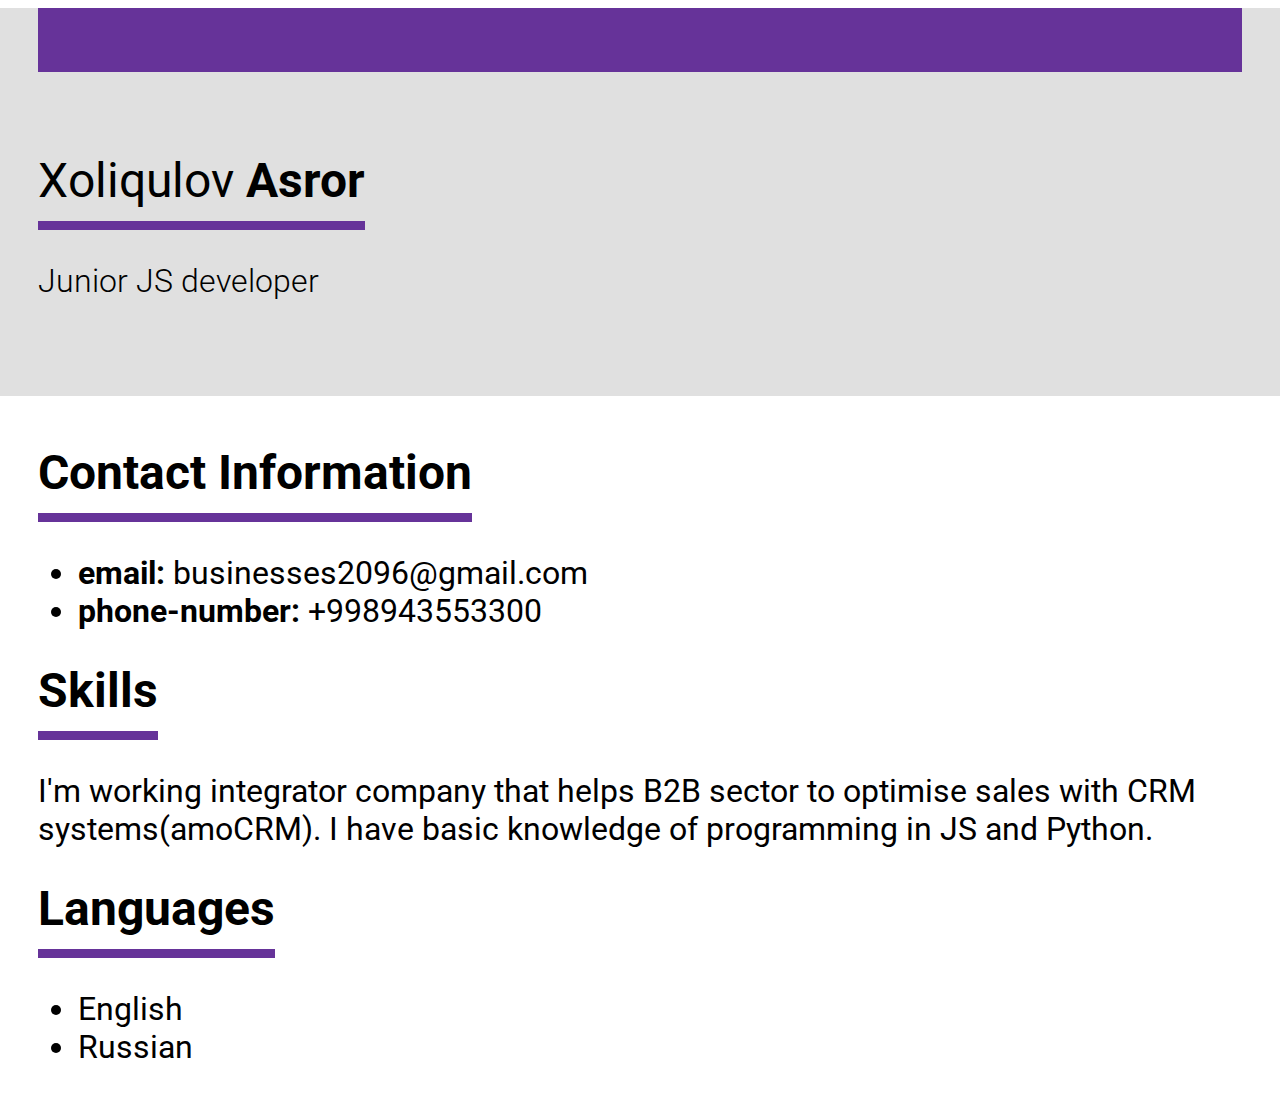
<file: index.html>
<!DOCTYPE html>
<html lang="en">
<head>
    <meta charset="UTF-8">
    <meta name="viewport" content="width=device-width, initial-scale=1.0">
    <title>CV</title>
    <link rel="stylesheet" href="styles.css">
    <link rel="preconnect" href="https://fonts.googleapis.com">
<link rel="preconnect" href="https://fonts.gstatic.com" crossorigin>
<link href="https://fonts.googleapis.com/css2?family=Montserrat:ital,wght@0,100..900;1,100..900&family=Roboto:wght@300;400;700&display=swap" rel="stylesheet">
</head>
<body>
    <header class="header">
        <div class="main__container">
            <hr class="redhr">
            <h1 class="roboto-regular title">Xoliqulov <b class="roboto-bold">Asror</b></h1>
            <p class="roboto-light list">Junior JS developer</p>
        </div>
    </header>
    <main class="main">
        <div class="main__container">
            <section class="contact__information">
                <h2 class="contact__information title">Contact Information</h2>
                <ul class="list">
                    <li><b>email: </b>businesses2096@gmail.com</li>
                    <li><b>phone-number: </b>+998943553300</li>
                </ul>
            </section>
            <section class="skills">
                <h2 class="skills title">Skills</h2>
                <p class="list">I'm working integrator company that helps B2B sector to optimise sales with CRM systems(amoCRM). I have basic knowledge of programming in JS and Python. </p>
            </section>
            <section class="languages">
                <h2 class="title">Languages</h2>
                <ul class="list">
                    <li>English</li>
                    <li>Russian</li>
                </ul>
            </section>
        </div>
    </main>
    <footer class="footer">
        <div class="main__container">
        </div>
    </footer>
</body>
</html>
</file>
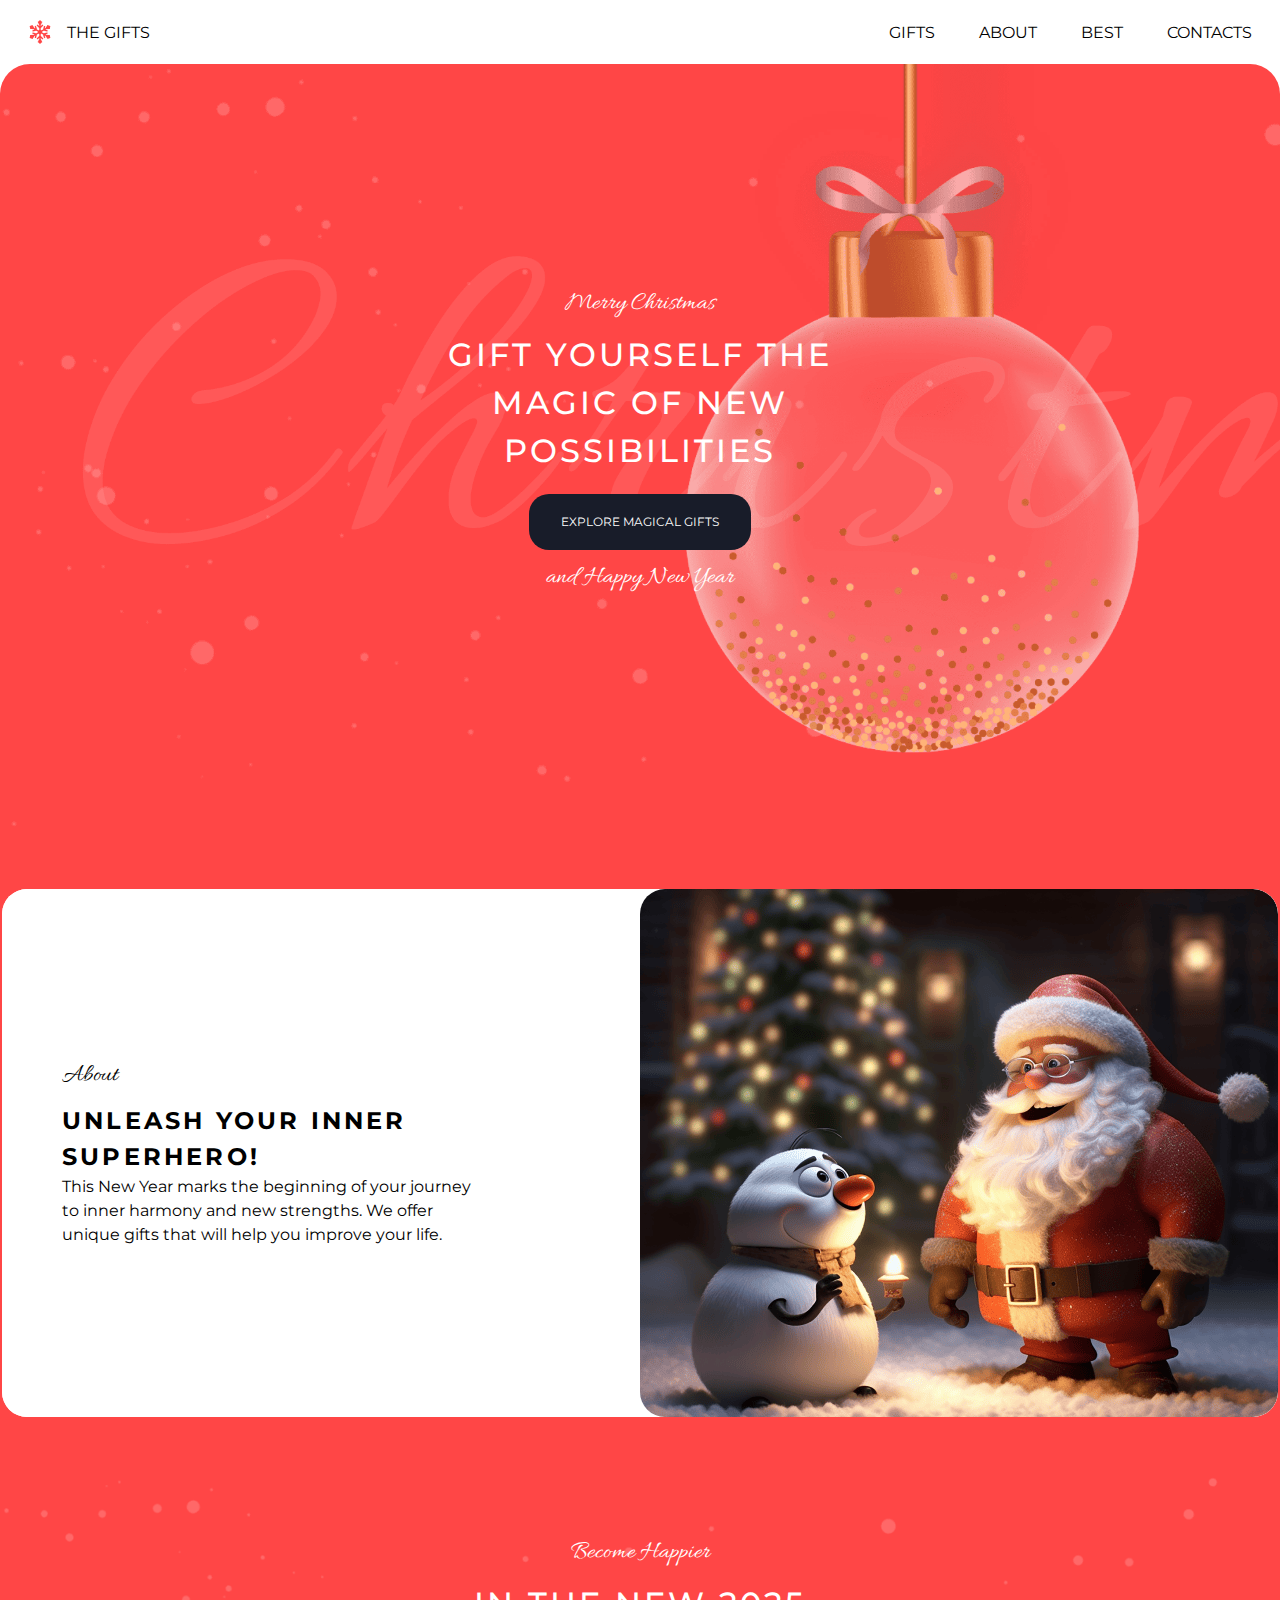
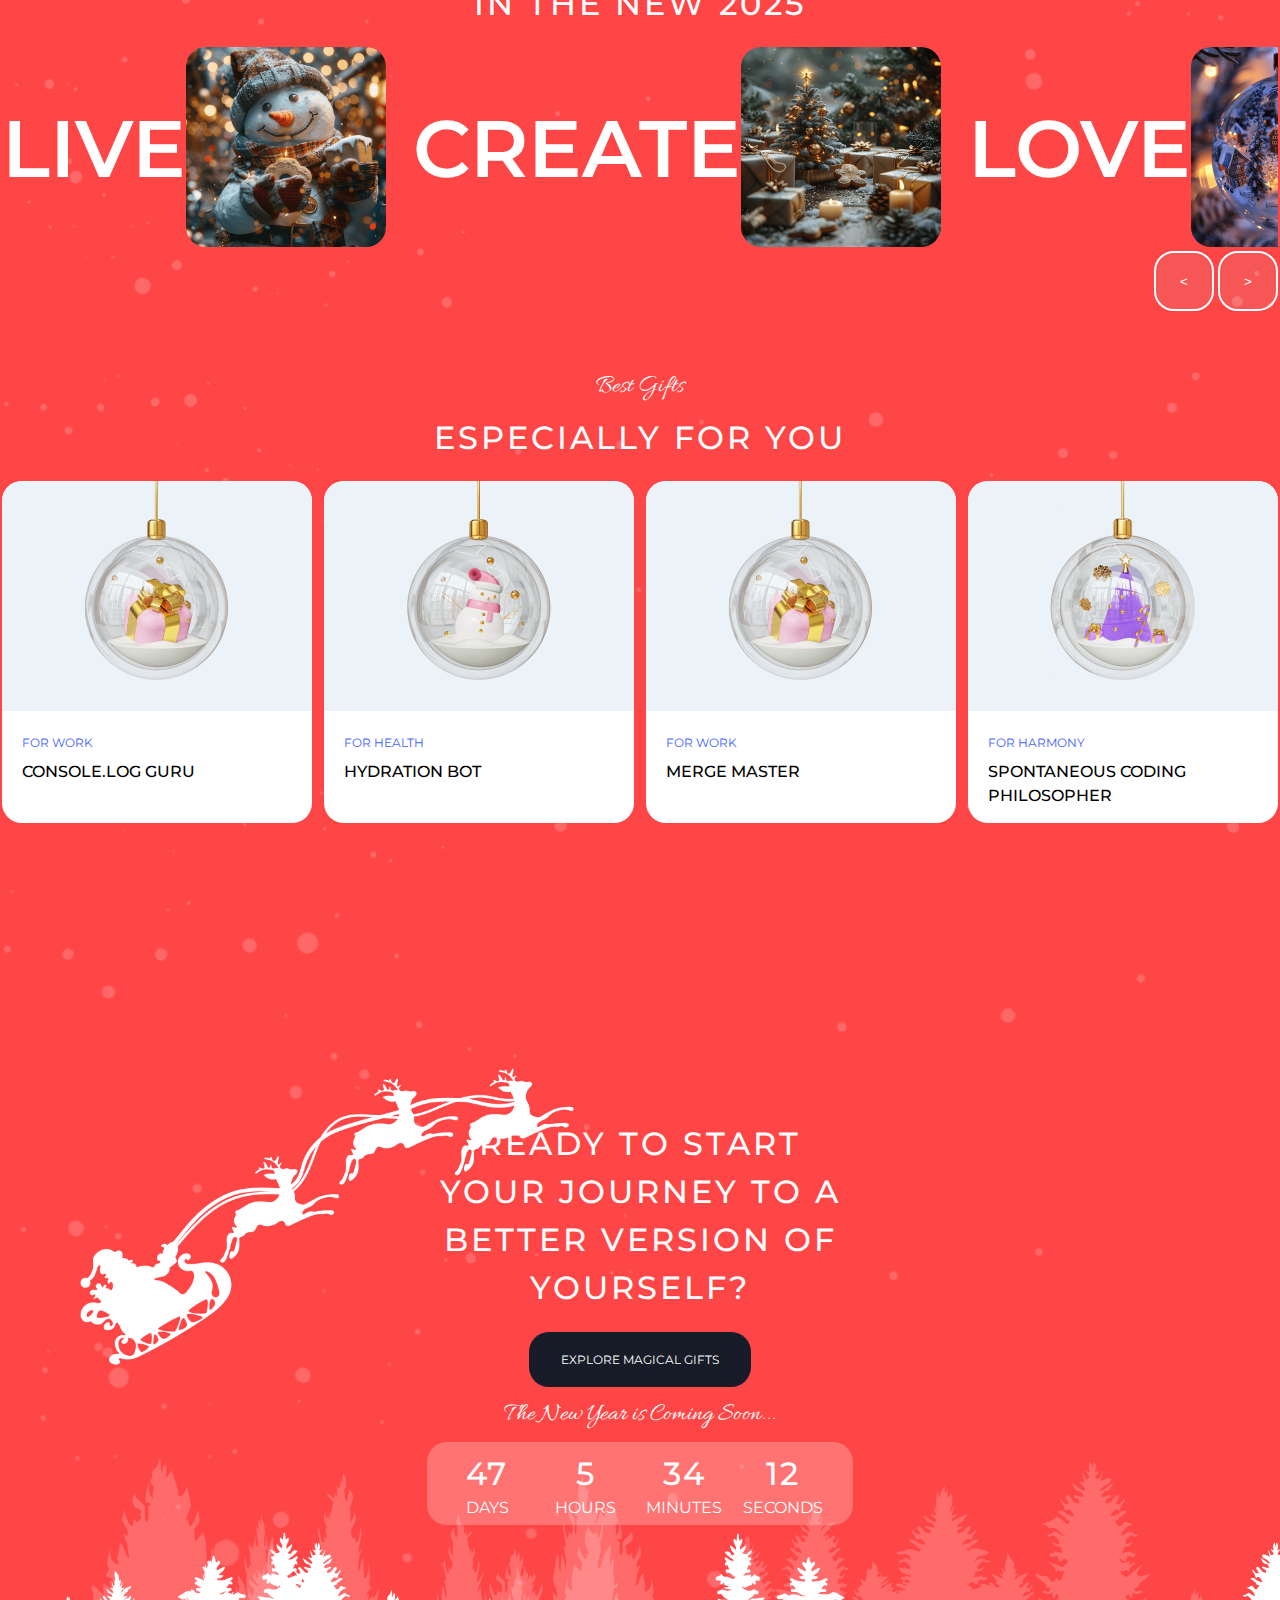
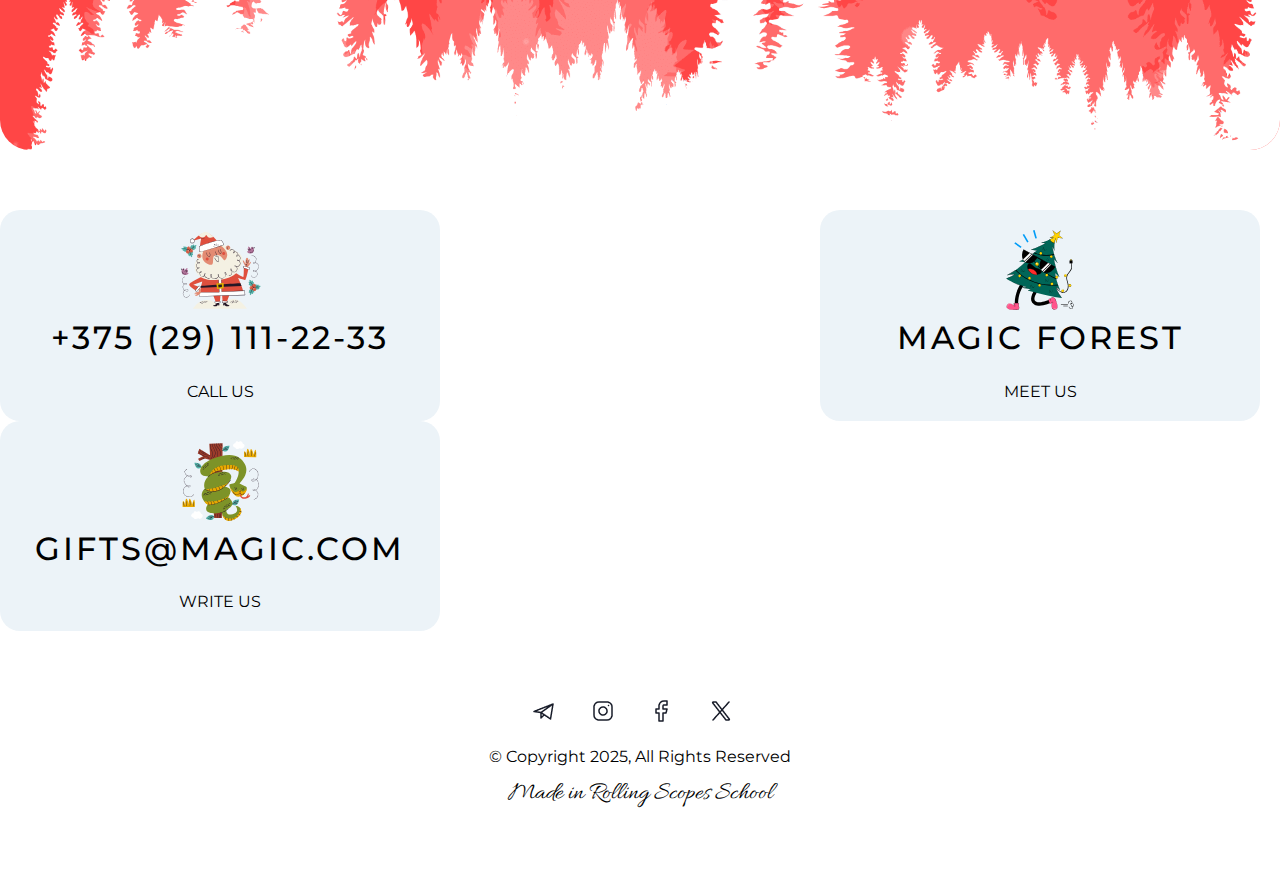
<file: christmas-shop/index.html>
<!DOCTYPE html>
<html lang="en">
<head>
    <meta charset="UTF-8">
    <meta name="viewport" content="width=device-width, initial-scale=1.0">
    <link rel="shortcut icon" href="./img/snowflake.svg" type="image/svg+xml">
    <link rel="stylesheet" href="styles.css">
    <link rel="preconnect" href="https://fonts.googleapis.com">
    <link rel="preconnect" href="https://fonts.gstatic.com" crossorigin>
    <link href="https://fonts.googleapis.com/css2?family=Montserrat:wght@100..900&display=swap" rel="stylesheet">
    <link href="https://fonts.googleapis.com/css2?family=Allura&display=swap" rel="stylesheet">
    <title>Christmas Shop</title>
</head>
<body>
    <header class="header">
        <div class="container center">
            <div class="logo center">
                <div class="img">
                    <img src="./img/snowflake.png" alt="Logo" class="center">
                </div>
                <div>
                    <p class="logoTitle">THE GIFTS</p>
                </div>
            </div>
            <nav>
                <a href="https://asrorcheek.github.io/rsschool-cv/christmas-shop/gifts.html" class="navItem">GIFTS</a>
                <a href="#about" class="navItem">ABOUT</a>
                <a href="./slidertest.html" class="navItem">BEST</a>
                <a href="#" class="navItem">CONTACTS</a>
            </nav>
        </div>
    </header>
    <main class="main">
        <section class="welcome center">
            <div class="container">
                <div class="title__container">
                    <p class="allura">Merry Christmas</p>
                    <h1 class="main__title">Gift yourself the magic of new possibilities</h1>
                    <button class="explore_btn" type="button">Explore Magical Gifts</button>
                    <p class="allura">and Happy New Year</p>
                </div>
            </div>
        </section>

        <div class="container">
            <section class="section__about section">
                <div class="left__container">
                    <div class="text__container">
                        <h4 class="section__suptitle allura">About</h4>
                        <h2 class="section__title">Unleash your inner superhero!</h2>
                        <p class="section__subtitle">This New Year marks the beginning of your journey to inner harmony and new strengths. We offer unique gifts that will help you improve your life.</p>
                    </div>
                </div>
                    <img class="right__container__image" src="./img/img-compressed/santa.png" alt="Santa">
            </section>

            <section class="slider">
                <div class="center__titles title__container">
                    <p class="allura">Become Happier</p>
                    <h1 class="main__title">in the new 2025</h1>
                </div>
                <div class="slider__container">
                    <div class="slider__card">
                        <p class="card__title">LIVE</p>
                        <div class="img">
                            <img src="./img/img-compressed/snowman.png" alt="snowman" class="card__img">
                        </div>
                    </div>
                    <div class="slider__card">
                        <p class="card__title">CREATE</p>
                        <div class="img">
                            <img src="./img/img-compressed/christmas-trees.png" alt="christmas-trees" class="card__img">
                        </div>
                    </div>
                    <div class="slider__card">
                        <p class="card__title">LOVE</p>
                        <div class="img">
                            <img src="./img/img-compressed/christmas-tree-ball.png" alt="christmas-tree-ball" class="card__img">
                        </div>
                    </div>
                    <div class="slider__card">
                        <p class="card__title">DREAM</p>
                        <div class="img">
                            <img src="./img/img-compressed/fairytale-house.png" alt="fairytale-house" class="card__img">
                        </div>
                    </div>
                </div>
                <div class="button__container">
                    <button class="prev btn">&lt;</button>
                    <button class="next btn">&gt;</button>
                </div>
            </section>
            <section class="best__gifts">
                <div class="title__container center__titles">
                    <p class="allura">Best Gifts</p>
                    <h2 class="main__title">especially for you</h2>
                </div>

                <div class="gifts__container">
                    <div class="gift__card">
                        <img src="./img/img-compressed/gift-for-work.png" alt="" class="gift_img">
                        <div class="gift__txt__container">
                            <p class="card__category category__work">For work</p>
                            <h4 class="imgcaption">Console.log Guru</h4>
                        </div>
                    </div>
                    <div class="gift__card">
                        <img src="./img/img-compressed/gift-for-health.png" alt="" class="gift_img">
                        <div class="gift__txt__container">
                            <p class="card__category category__work">For health</p>
                            <h4 class="imgcaption">Hydration Bot</h4>
                        </div>
                    </div>
                    <div class="gift__card">
                        <img src="./img/img-compressed/gift-for-work.png" alt="" class="gift_img">
                        <div class="gift__txt__container">
                            <p class="card__category category__work">For work</p>
                            <h4 class="imgcaption">Merge Master</h4>
                        </div>
                    </div>
                    <div class="gift__card">
                        <img src="./img/img-compressed/gift-for-harmony.png" alt="" class="gift_img">
                        <div class="gift__txt__container">
                            <p class="card__category category__work">For harmony</p>
                            <h4 class="imgcaption">Spontaneous Coding Philosopher</h4>
                        </div>
                    </div>
                </div>
            </section>
        </div>
        <section class="ready">
            <div class="ready__container mw426">
                <h2 class="main__title">Ready to start your journey to a better version of yourself?</h2>
                <button class="explore_btn" type="button">Explore Magical Gifts</button>
                <p class="allura">The New Year is Coming Soon...</p>
                <div class="timer__container">
                    <div class="timer__mini__container">
                        <p class="timer__numb">47</p>
                        <p class="timer__title">days</p>
                    </div>
                    <div class="timer__mini__container">
                        <p class="timer__numb">5</p>
                        <p class="timer__title">hours</p>
                    </div>
                    <div class="timer__mini__container">
                        <p class="timer__numb">34</p>
                        <p class="timer__title">minutes</p>
                    </div>
                    <div class="timer__mini__container">
                        <p class="timer__numb">12</p>
                        <p class="timer__title">seconds</p>
                    </div>
                </div>
            </div>
        </section>
    </main>
    <footer class="footer">
            <div class="footer__cards__container">
                <a href="tel:+2" class="footer__card">
                    <img src="./img/img-compressed/santa-claus.svg" alt="Santa Claus">
                    <p class="main__title">+375 (29) 111-22-33</p>
                    <p class="subtitle">Call Us</p>
                </a>
                <a href="https://www.google.com/maps?q=41.715137,69.269018" target="_blank" class="footer__card">
                    <img src="./img/img-compressed/christmas-tree.svg" alt="christmas-tree">
                    <p class="main__title">Magic forest</p>
                    <p class="subtitle">meet Us</p>
                </a>
                <a href="mailto:rsschool@mail.ru" class="footer__card">
                    <img src="./img/img-compressed/snake.svg" alt="snake">
                    <p class="main__title">gifts@magic.com</p>
                    <p class="subtitle">write Us</p>
                </a>
            </div>
            <div class="icons__copyright">
                <div class="icons__container mb">
                    <a class="media__icons"><img src="./img/tg.png" alt="tg"></a>
                    <a class="media__icons"><img src="./img/ins.png" alt="ins"></a>
                    <a class="media__icons"><img src="./img/fb.png" alt="fb"></a>
                    <a class="media__icons"><img src="./img/x.png" alt="x"></a>
                </div>
                <p class="mb">&copy; Copyright 2025, All Rights Reserved</p>
                <p class="allura"><a class="rsschool" target="_blank" href="https://rs.school/">Made in Rolling Scopes School</a></p>
            </div>
    </footer>
</body>
</html>
</file>
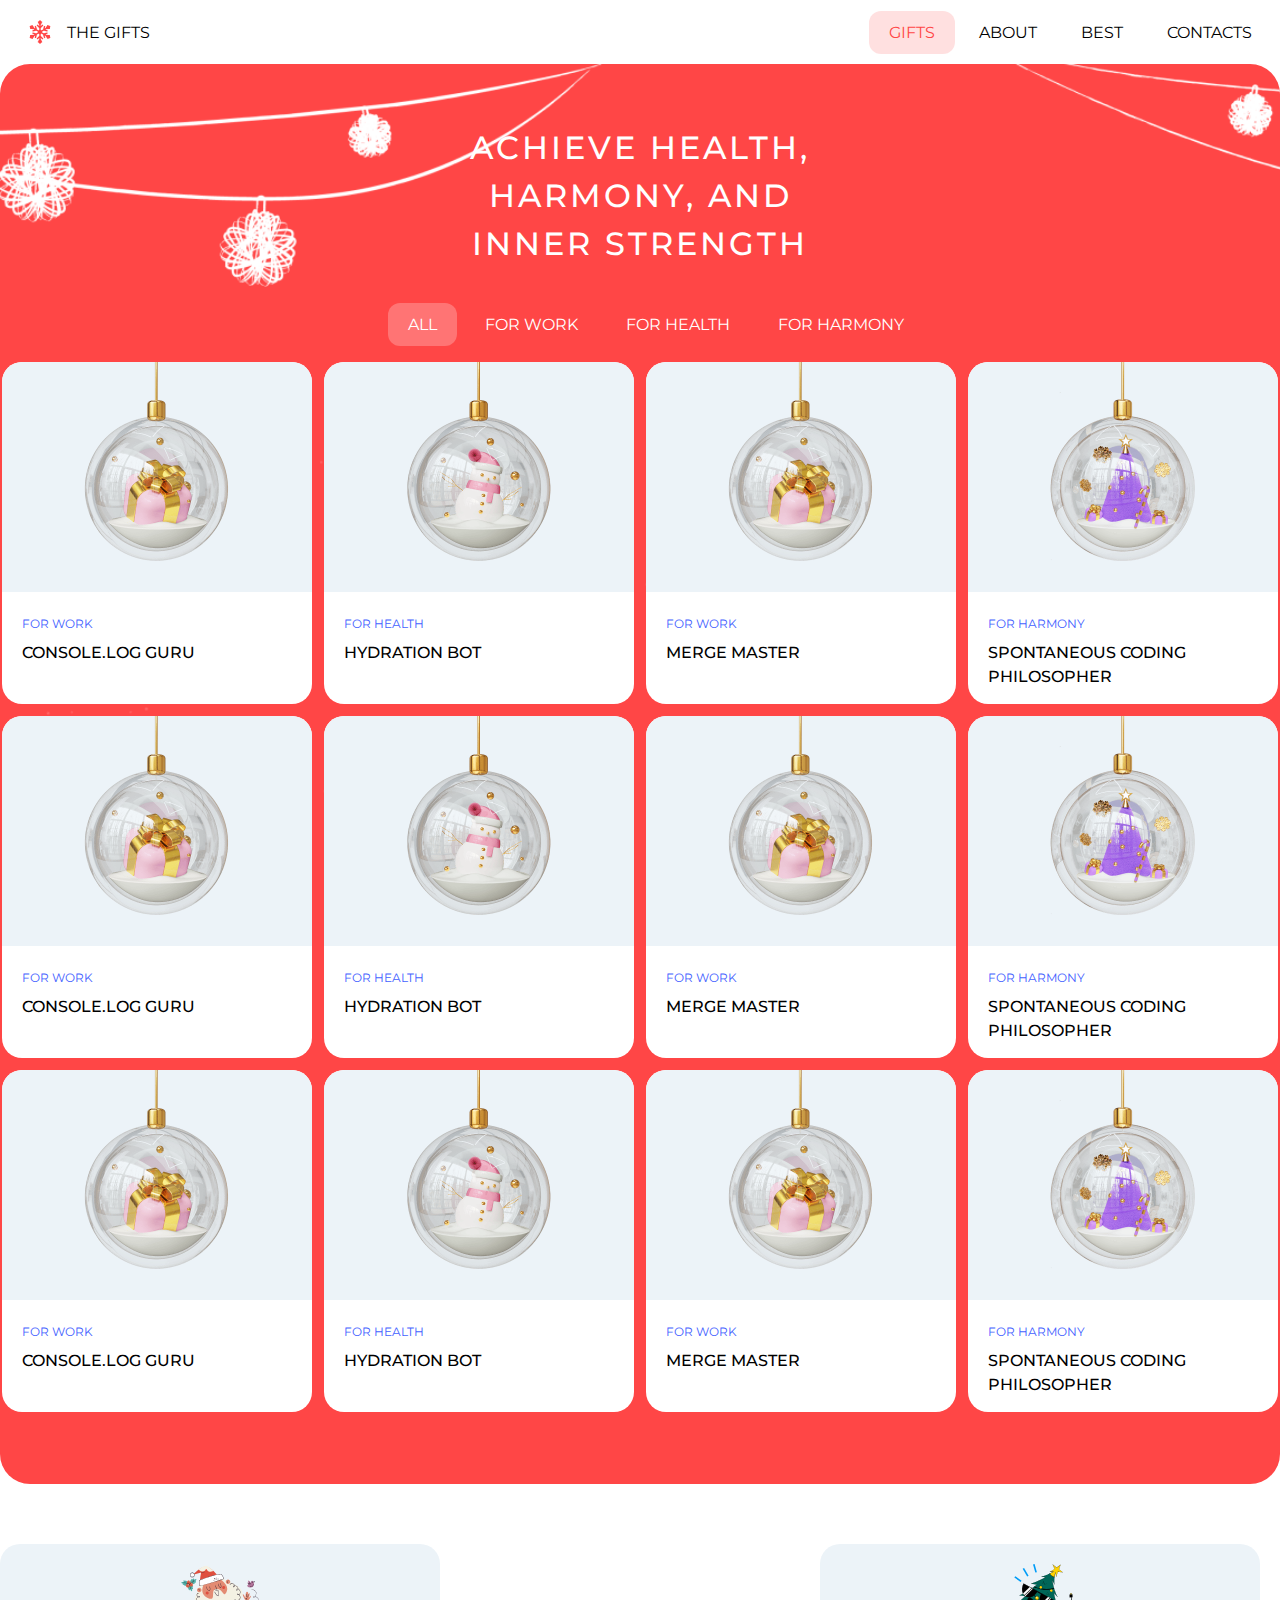
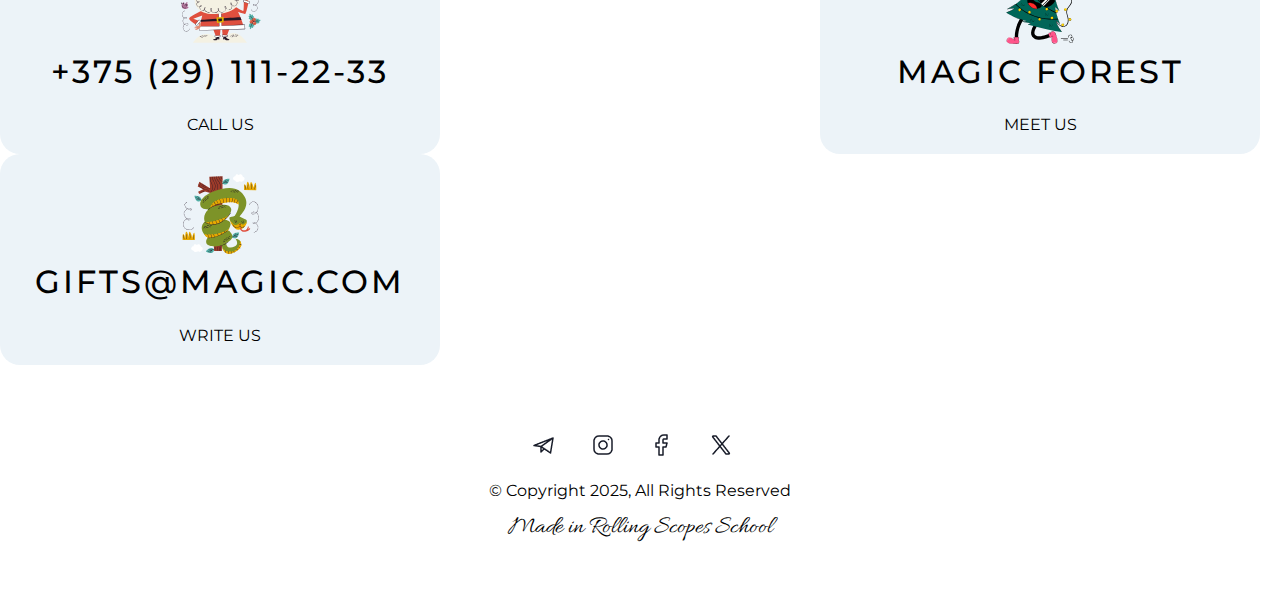
<file: christmas-shop/gifts.html>
<!DOCTYPE html>
<html lang="en">
<head>
    <meta charset="UTF-8">
    <meta name="viewport" content="width=device-width, initial-scale=1.0">
    <title>Gifts</title>
    <link rel="stylesheet" href="styles.css">
    <link rel="shortcut icon" href="./img/snowflake.svg" type="image/svg+xml">
    <link rel="preconnect" href="https://fonts.googleapis.com">
    <link rel="preconnect" href="https://fonts.gstatic.com" crossorigin>
    <link href="https://fonts.googleapis.com/css2?family=Montserrat:wght@100..900&display=swap" rel="stylesheet">
    <link href="https://fonts.googleapis.com/css2?family=Allura&display=swap" rel="stylesheet">
</head>
<body>
    <header class="header">
        <div class="container center">
            <div class="logo center">
                <div class="img">
                    <a href="./index.html">
                        <img src="./img/snowflake.png" alt="Logo" class="center">
                    </a>
                </div>
                <div>
                    <p class="logoTitle">THE GIFTS</p>
                </div>
            </div>
            <nav>
                <a href="gifts.html" class="navItem activeHeader">GIFTS</a>
                <a href="#about" class="navItem">ABOUT</a>
                <a href="./slidertest.html" class="navItem">BEST</a>
                <a href="#" class="navItem">CONTACTS</a>
            </nav>
        </div>
    </header>
    <main class="main">
            <section class="achieve">
                <div class="gifts__title__container">
                    <div class="container">
                        <h1 class="mw426 main__title">Achieve health, harmony, and inner strength</h1>
                    </div>
                </div>
            </section>
            <div class="container">
                <ul class="category">
                    <li class="category__sort active"><a href="#">All</a></li>
                    <li class="category__sort"><a href="#">For Work</a></li>
                    <li class="category__sort"><a href="#">For Health</a></li>
                    <li class="category__sort"><a href="#">for harmony</a></li>
                </ul>
            </div>
            <section class="best__gifts">
                <div class="container">
                    <div class="gifts__container">
                        <div class="gift__card">
                            <img src="./img/img-compressed/gift-for-work.png" alt="" class="gift_img">
                            <div class="gift__txt__container">
                                <p class="card__category category__work">For work</p>
                                <h4 class="imgcaption">Console.log Guru</h4>
                            </div>
                        </div>
                        <div class="gift__card">
                            <img src="./img/img-compressed/gift-for-health.png" alt="" class="gift_img">
                            <div class="gift__txt__container">
                                <p class="card__category category__work">For health</p>
                                <h4 class="imgcaption">Hydration Bot</h4>
                            </div>
                        </div>
                        <div class="gift__card">
                            <img src="./img/img-compressed/gift-for-work.png" alt="" class="gift_img">
                            <div class="gift__txt__container">
                                <p class="card__category category__work">For work</p>
                                <h4 class="imgcaption">Merge Master</h4>
                            </div>
                        </div>
                        <div class="gift__card">
                            <img src="./img/img-compressed/gift-for-harmony.png" alt="" class="gift_img">
                            <div class="gift__txt__container">
                                <p class="card__category category__work">For harmony</p>
                                <h4 class="imgcaption">Spontaneous Coding Philosopher</h4>
                            </div>
                        </div>
                        <div class="gift__card">
                            <img src="./img/img-compressed/gift-for-work.png" alt="" class="gift_img">
                            <div class="gift__txt__container">
                                <p class="card__category category__work">For work</p>
                                <h4 class="imgcaption">Console.log Guru</h4>
                            </div>
                        </div>
                        <div class="gift__card">
                            <img src="./img/img-compressed/gift-for-health.png" alt="" class="gift_img">
                            <div class="gift__txt__container">
                                <p class="card__category category__work">For health</p>
                                <h4 class="imgcaption">Hydration Bot</h4>
                            </div>
                        </div>
                        <div class="gift__card">
                            <img src="./img/img-compressed/gift-for-work.png" alt="" class="gift_img">
                            <div class="gift__txt__container">
                                <p class="card__category category__work">For work</p>
                                <h4 class="imgcaption">Merge Master</h4>
                            </div>
                        </div>
                        <div class="gift__card">
                            <img src="./img/img-compressed/gift-for-harmony.png" alt="" class="gift_img">
                            <div class="gift__txt__container">
                                <p class="card__category category__work">For harmony</p>
                                <h4 class="imgcaption">Spontaneous Coding Philosopher</h4>
                            </div>
                        </div>
                        <div class="gift__card">
                            <img src="./img/img-compressed/gift-for-work.png" alt="" class="gift_img">
                            <div class="gift__txt__container">
                                <p class="card__category category__work">For work</p>
                                <h4 class="imgcaption">Console.log Guru</h4>
                            </div>
                        </div>
                        <div class="gift__card">
                            <img src="./img/img-compressed/gift-for-health.png" alt="" class="gift_img">
                            <div class="gift__txt__container">
                                <p class="card__category category__work">For health</p>
                                <h4 class="imgcaption">Hydration Bot</h4>
                            </div>
                        </div>
                        <div class="gift__card">
                            <img src="./img/img-compressed/gift-for-work.png" alt="" class="gift_img">
                            <div class="gift__txt__container">
                                <p class="card__category category__work">For work</p>
                                <h4 class="imgcaption">Merge Master</h4>
                            </div>
                        </div>
                        <div class="gift__card">
                            <img src="./img/img-compressed/gift-for-harmony.png" alt="" class="gift_img">
                            <div class="gift__txt__container">
                                <p class="card__category category__work">For harmony</p>
                                <h4 class="imgcaption">Spontaneous Coding Philosopher</h4>
                            </div>
                        </div>
                    </div>
                </div>


            </section>
        </main>
        <footer class="footer">
            <div class="footer__cards__container">
                <a href="tel:+2" class="footer__card">
                    <img src="./img/img-compressed/santa-claus.svg" alt="Santa Claus">
                    <p class="main__title">+375 (29) 111-22-33</p>
                    <p class="subtitle">Call Us</p>
                </a>
                <a href="https://www.google.com/maps?q=41.715137,69.269018" target="_blank" class="footer__card">
                    <img src="./img/img-compressed/christmas-tree.svg" alt="christmas-tree">
                    <p class="main__title">Magic forest</p>
                    <p class="subtitle">meet Us</p>
                </a>
                <a href="mailto:rsschool@mail.ru" class="footer__card">
                    <img src="./img/img-compressed/snake.svg" alt="snake">
                    <p class="main__title">gifts@magic.com</p>
                    <p class="subtitle">write Us</p>
                </a>
            </div>
            <div class="icons__copyright">
                <div class="icons__container mb">
                    <a class="media__icons"><img src="./img/tg.png" alt="tg"></a>
                    <a class="media__icons"><img src="./img/ins.png" alt="ins"></a>
                    <a class="media__icons"><img src="./img/fb.png" alt="fb"></a>
                    <a class="media__icons"><img src="./img/x.png" alt="x"></a>
                </div>
                <p class="mb">&copy; Copyright 2025, All Rights Reserved</p>
                <p class="allura"><a class="rsschool" target="_blank" href="https://rs.school/">Made in Rolling Scopes School</a></p>
            </div>
    </footer>
</body>
</html>
</file>
<file: styles.css>
body, h1,h2,h3,h4 {
    margin: 0;
    font-family: Roboto;
}
section{
    margin-bottom: 1pc;
}

.main__container{
    max-width: 1280px;
    margin: 0 auto;
    padding: 0 3%;
    /* color: white */
}
.roboto-light {
    font-family: "Roboto", sans-serif;
    font-weight: 300;
    font-style: normal;
  }

.roboto-regular {
    font-family: "Roboto", sans-serif;
    font-weight: 400;
    font-style: normal;
  }

.roboto-bold {
    font-family: "Roboto", sans-serif;
    font-weight: 700;
    font-style: normal;
  }

.header{
    background-color: #e0e0e0;
    padding-bottom: 5%;
    margin-bottom: 3pc;
}
.title{
    font-size: 3em;
    display: inline-block;
    border-bottom: 0.2em solid rebeccapurple;
    padding-bottom: 1%;
}
.list{
    font-size: 2em;
}
.redhr{
    border: 2em solid rebeccapurple;
    max-width: inherit;
    margin-bottom: 5em;
}
@media screen and (min-width: 375px) and (max-width: 667px){
    .main__container{
        max-width: 664px;
    }
    .title{
        font-size: 1.8em;
        display: inline-block;
        border-bottom: 0.1em solid rebeccapurple;
        padding-bottom: 1%;
    }
    .list{
        font-size: 1em;
    }
}
</file>
<file: christmas-shop/styles.css>
html, body, div, header, footer, main, nav, h1, h2, h3, h4, h5, h6, p{
    margin: 0;
    padding: 0;
    margin-block-start: 0;
    margin-block-end: 0;
    margin-inline-start: 0px;
    margin-inline-end: 0px;
    box-sizing: border-box;
    font-family: "Montserrat", serif;
}
a{
    text-decoration: none;
    color: black;
}
ul li a {
    color: white;
}
.header{
    padding: 12px 8px;
    font-family: "Montserrat", serif;
    font-optical-sizing: auto;
    font-weight: 400;
    font-style: normal;
}
.center{
    display: flex;
    align-items: center;
    justify-content: space-between;
}

.container{
    max-width: 1276px;
    margin: 0 auto;

}
.logo{
    display: flex;
    padding: 8px 20px;
    cursor: pointer;
}
.img{
    margin-right: 15px;
}
.navItem{
    padding: 12px 20px;
}
.navItem:hover, .activeHeader{
    background-color: #FF46462b;
    color: #ff4646;
    border-radius: 12px;
}
.main{
    background-color: #FF4646;
    border-radius: 30px;
    overflow: hidden;
    /* padding-bottom: 2em; */
}
.mw426{
    max-width: 426px;
    text-align: center;
    font-family: "Montserrat", serif;
}

.title__container{
    display: flex;
    flex-direction: column;
    align-items: center;
    text-align: center;

    max-width: 426px;
    font-family: "Montserrat", serif;
    font-optical-sizing: auto;
    font-weight: 500;
    font-style: normal;
    color: white;
}
.main__title{
    font-weight: 500;
    font-size: 32px;
    line-height: 1.5;
    letter-spacing: 3px;
    text-transform: uppercase;
    /* color: white; */
    margin-bottom: 0.6em;
}
.allura{
  font-family: "Allura", serif;
  font-weight: 400;
  font-style: normal;
  font-size: 25px;
  margin-bottom: 12px;
  /* color: #ff4646; */
}
.explore_btn{
    padding: 20px 32px;
    font-size: 12px;
    font-family: "Montserrat", serif;
    line-height: 1.3;
    font-weight: 400;
    background-color: #181C29;
    color: white;
    text-transform: uppercase;
    border: 0;
    border-radius: 20px;
    transition: .2s ease-in;
    cursor: pointer;
    margin-bottom: 12px;
}
.explore_btn:hover{
    background-color: white;
    color: black;
}

.welcome{
    background-image: url('./img/img-compressed/bg-ball.png'), url('./img/img-compressed/bg-snow.png');
    background-repeat: no-repeat;
    background-size: cover;
    width: 100%;
    height: 85vh;
    border-radius: 25px;
    margin-bottom: 2em;
}
.section__about{
    display: flex;
    justify-content: space-between;
    background-color: #ffffff;
    border-radius: 25px;
    overflow: hidden;
    /* padding-bottom: 2em; */
    margin: 60px 0;
}
.left__container{
    padding: 20px 60px;
    background: #ffffff;
    display: flex;
    flex-direction: column;
}
.text__container{
    max-width: 426px;
    margin: auto auto;
}
.section__title{
    font-family: "Montserrat", serif;
    font-weight: 700;
    font-size: 24px;
    line-height: 1.5;
    letter-spacing: .2pc;
    text-transform: uppercase;
}
.section__subtitle{
    font: 400 16px/1.5 "Montserrat", serif;
}
.right__container__image{
    border-radius: 25px;
}
.slider{
    background-color: #FF4646;
    margin: 60px 0;
    padding: 60px 0;
    flex-direction: column;
    background-image: url('./img/img-compressed/bg-snow.png');
    background-repeat: no-repeat;
    background-size: cover;
}
.center__titles{
    width: 100vw;
    margin: 0 auto;
}
.slider__container{
    display: flex;
    overflow-x: scroll;

}
.slider__card{
    height: 100%;
    display: flex;
    align-items: center;
    margin-right: 12px;
}
.slider__card:last-child{
    margin-right: 0;
}

.card__title{
    font: 600 80px/1.5 "Montserrat", serif;
    color: white;
}

.card__img{
    width: 200px;
    height: 200px;
    border-radius: 20px;
}
.btn{
    width: 60px;
    height: 60px;
    background: #c2c2c222;
    border: 2px solid #ffffff;
    color: #ffffff;
    border-radius: 20px;
    cursor: pointer;
}
.button__container{
    float: right;
}
.best__gifts{
    background-image: url('./img/img-compressed/bg-snow.png');
    background-repeat: no-repeat;
    background-size: contain;
    display: flex;
    flex-direction: column;

}
.gifts__container{
    display: flex;
    justify-content: center;
    flex-wrap: wrap;
    margin-bottom: 60px;
}
.gift__card{
    width: 310px;
    height: 342px;
    background-color: #fff;
    border-radius: 20px;
    overflow: hidden;
    margin: 0 12px 12px 0;
}
.gift__card:nth-child(4n){
    margin-right: 0;
}
.gift_img{
    width: 310px;
    height: 230px;
    background-color: #ECF3F8;
}
.gift__txt__container{
    font: optional;
    border-radius: 20px;
    overflow: hidden;
    height: 112px;
    padding: 20px;
}
.gift__txt__container .imgcaption{
    line-height: 1.5;
    font-size: 1em;
    font-weight: 500;
    text-transform: uppercase;
}
.card__category{
    margin-bottom: 10px;
    font-size: 12px;
    text-transform: uppercase;
}
.category__work{
    color: #4361FF;
}
.ready{
    display: flex;
    justify-content: center;
    align-items: center;
    align-self: center;
    color: white;
    background: url('./img/img-compressed/bg-forest.png'), url('./img/img-compressed/bg-snow.png');
    background-repeat: no-repeat;
    background-size: cover;
    width: 100vw;
    height: 95vh;
}
.timer__container{
    display: flex;
    padding: 8px 12px;
    border-radius: 20px;
    background-color: #ffffff3e;
    justify-content: space-evenly;
}
.timer__mini__container{
    width: 80px;
    color: white;
    text-transform: uppercase;
    margin-right: 10px;
}
.timer__numb{
    font-size: 32px;
    font-weight: 500;
    color: white;
    line-height: 1.5;
    letter-spacing: 2px;
}
.footer{
    display: flex;
    flex-direction: column;
    align-items: center;
    max-width: 1440px;
    margin: 60px auto;
}
.footer__cards__container{
    display: flex;
    justify-content: space-between;
    flex-wrap: wrap;
    max-width: 1440px;
    margin-bottom: 60px;
}
.footer__card{
    width: 400px;
    background-color: #ECF3F8;
    border-radius: 20px;
    text-align: center;
    padding: 20px;
    text-transform: uppercase;
    margin-right: 20px;
    border: #fff;
    cursor: pointer;
    transition: .25s ease-in-out;
}
.footer__card:hover{
    color: #FF4646;
    cursor: pointer;
}
.footer__card:last-child{
    margin-right: 0;
}
.icons__copyright{
    display: flex;
    align-items: center;
    flex-direction: column;
}

.media__icons{
    margin-right: 15px;
    width: 40px;
    height: 40px;
    cursor: pointer;
}
.mb{
    margin-bottom: 12px;
}
.rsschool{
    transition: .2s ease-in-out;
}
.rsschool:hover{
color: #FF4646;
}

.achieve{
    background-color: #FF4646;
    color: #fff;
    padding-top: 60px;
    background: url('./img/bg-garland.png');
    background-repeat: no-repeat;
    background-size: cover;
}
.category{
    list-style-type: none;
    text-transform: uppercase;
    display: flex;
    justify-content: center
}
.category__sort{
    border-radius: 12px;
    color: white;
    padding: 12px 20px;
    margin-right: 8px;
}
.category__sort:hover, .active{
    background-color: #ff7474;
}
.gifts__title__container{
    display: flex;
    justify-content: center;

}
</file>
